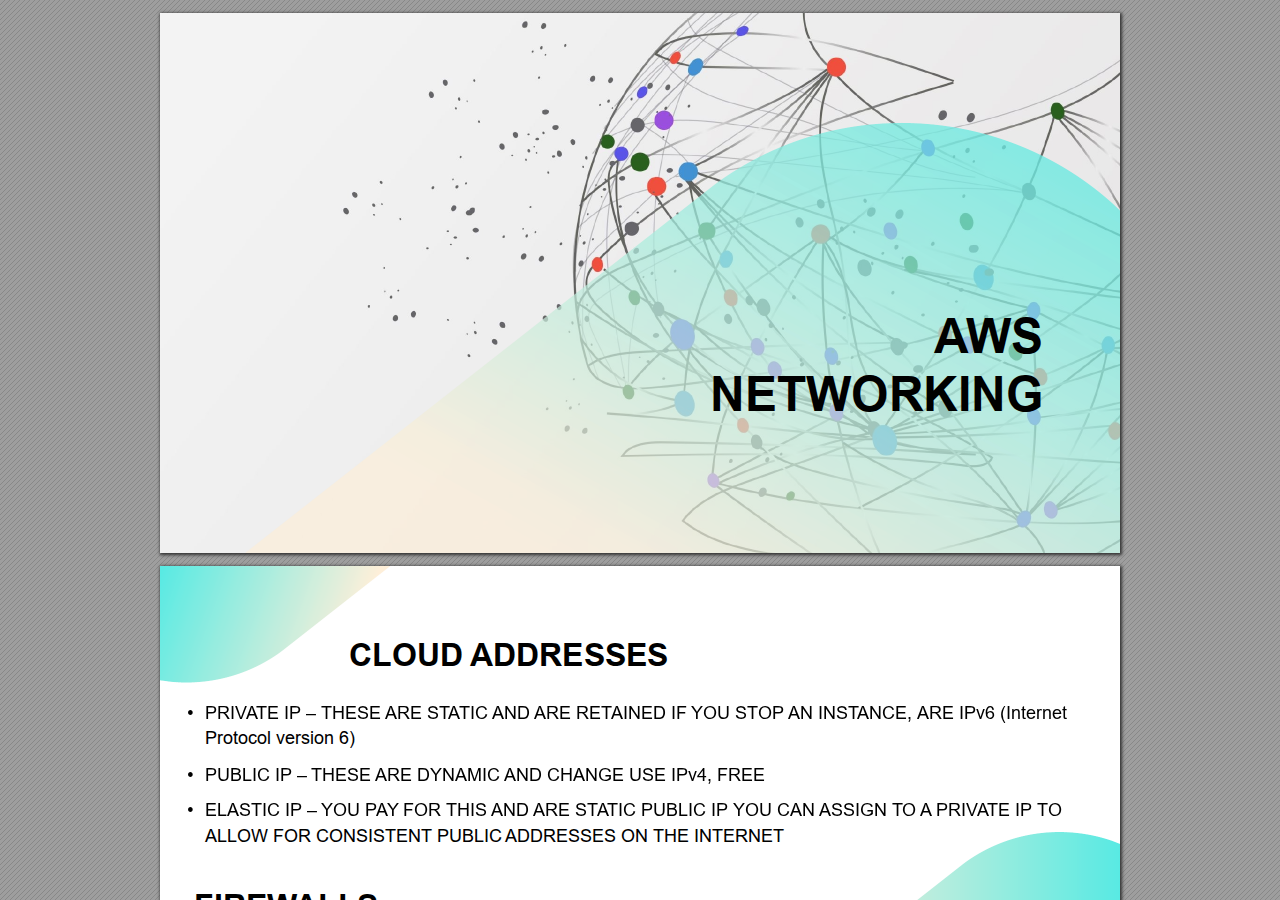
<file: index.html>
<!DOCTYPE html>
<!-- Created by pdf2htmlEX (https://github.com/coolwanglu/pdf2htmlex) -->
<html xmlns="http://www.w3.org/1999/xhtml">
<head>
<meta charset="utf-8"/>

<meta http-equiv="X-UA-Compatible" content="IE=edge,chrome=1"/>
<link rel="stylesheet" href="base.min.css"/>
<link rel="stylesheet" href="fancy.min.css"/>
<link rel="stylesheet" href="main.css"/>
<script src="compatibility.min.js"></script>
<script src="theViewer.min.js"></script>
<script>
try{
theViewer.defaultViewer = new theViewer.Viewer({});
}catch(e){}
</script>
<title></title>
</head>
<body>
<div id="sidebar">
<div id="outline">
</div>
</div>
<div id="page-container">
<div id="pf1" class="pf w0 h0" data-page-no="1"><div class="pc pc1 w0 h0"><img class="bi x0 y0 w0 h0" alt="" src="bg1.png"/><div class="t m0 x1 h1 y1 ff1 fs0 fc0 sc0 ls0 ws0">A<span class="_ _0"></span>WS </div><div class="t m0 x2 h1 y2 ff1 fs0 fc0 sc0 ls0 ws0">NETWORKING</div></div><div class="pi" data-data='{"ctm":[1.000000,0.000000,0.000000,1.000000,0.000000,0.000000]}'></div></div>
<div id="pf2" class="pf w0 h0" data-page-no="2"><div class="pc pc2 w0 h0"><img class="bi x0 y0 w0 h0" alt="" src="bg2.png"/><div class="t m0 x3 h2 y3 ff1 fs1 fc0 sc0 ls0 ws0">CLOUD <span class="_ _1"></span>ADDRESSES</div><div class="t m0 x4 h3 y4 ff2 fs2 fc0 sc0 ls0 ws0">•<span class="_ _2"> </span><span class="fs3">PRIV<span class="_ _1"></span>A<span class="_ _3"></span>TEIP<span class="_ _4"></span>–<span class="_ _4"></span>THESE<span class="_ _1"></span>AREST<span class="_ _1"></span>A<span class="_ _3"></span>TIC<span class="_ _5"></span>AND<span class="_ _1"></span>ARERET<span class="_ _1"></span>AINEDIF<span class="_ _4"></span>YOUST<span class="_ _4"></span>OP<span class="_ _4"></span><span class="_ _1"></span>ANINST<span class="_ _1"></span>ANCE,<span class="_ _5"></span>AREIPv6(Internet</span></div><div class="t m0 x5 h4 y5 ff3 fs3 fc0 sc0 ls0 ws0">Protocol version 6)</div><div class="t m0 x4 h3 y6 ff2 fs2 fc0 sc0 ls0 ws0">•<span class="_ _2"> </span><span class="fs3">PUBLICIP<span class="_ _4"></span>–<span class="_ _4"></span>THESE<span class="_ _1"></span>AREDYNAMIC<span class="_ _5"></span>ANDCHANGEUSEIPv4,FREE</span></div><div class="t m0 x4 h3 y7 ff2 fs2 fc0 sc0 ls0 ws0">•<span class="_ _2"> </span><span class="fs3">ELASTICIP<span class="_ _4"></span>–<span class="_ _4"></span>YOUP<span class="_ _3"></span>A<span class="_ _1"></span>Y<span class="_ _4"></span>FOR<span class="_ _4"></span>THIS<span class="_ _1"></span>AND<span class="_ _5"></span>AREST<span class="_ _3"></span>A<span class="_ _1"></span>TICPUBLICIP<span class="_ _4"></span><span class="_ _4"></span>YOUCAN<span class="_ _1"></span>ASSIGNT<span class="_ _4"></span>O<span class="_ _1"></span>A<span class="_ _5"></span>PRIV<span class="_ _3"></span>A<span class="_ _3"></span>TEIP<span class="_ _4"></span>T<span class="_ _4"></span>O</span></div><div class="t m0 x5 h4 y8 ff3 fs3 fc0 sc0 ls0 ws0">ALLOW FOR CONSISTENT<span class="_ _4"></span> PUBLIC <span class="_ _1"></span>ADDRESSES ON THE INTERNET</div><div class="t m0 x6 h2 y9 ff1 fs1 fc0 sc0 ls0 ws0">FIREW<span class="_ _6"></span>ALLS</div></div><div class="pi" data-data='{"ctm":[1.000000,0.000000,0.000000,1.000000,0.000000,0.000000]}'></div></div>
<div id="pf3" class="pf w0 h0" data-page-no="3"><div class="pc pc3 w0 h0"><img class="bi x0 y0 w0 h0" alt="" src="bg3.png"/><div class="t m0 x4 h1 ya ff1 fs0 fc0 sc0 ls0 ws0">VPC PEERING - </div><div class="t m0 x7 h5 yb ff3 fs4 fc0 sc0 ls0 ws0">A<span class="_ _5"></span> way of getting two VPCs to talk to each other<span class="_ _5"></span>.  By setting up </div><div class="t m0 x7 h5 yc ff3 fs4 fc0 sc0 ls0 ws0">an agreement, routing and security groups and passing the </div><div class="t m0 x7 h5 yd ff3 fs4 fc0 sc0 ls0 ws0">traf<span class="_ _4"></span>fic through the private <span class="_ _5"></span>Amazon Global Network.  </div><div class="t m0 x7 h5 ye ff3 fs4 fc0 sc0 ls0 ws0">All done by configuring software.</div><div class="t m0 x8 h1 yf ff1 fs0 fc0 sc0 ls0 ws0">VPC ENDPOINTS - </div><div class="t m0 x9 h4 y10 ff3 fs3 fc0 sc0 ls0 ws0">Direct connection from the VPC to <span class="_ _1"></span>A<span class="_ _4"></span>WS Services.  <span class="_ _4"></span>T<span class="_ _1"></span>wo types of VPC endpoints.</div></div><div class="pi" data-data='{"ctm":[1.000000,0.000000,0.000000,1.000000,0.000000,0.000000]}'></div></div>
<div id="pf4" class="pf w0 h0" data-page-no="4"><div class="pc pc4 w0 h0"><img class="bi x0 y0 w0 h0" alt="" src="bg4.png"/><div class="t m0 xa h6 y11 ff4 fs5 fc1 sc0 ls0 ws0">HYBRID </div><div class="t m0 xa h6 y12 ff4 fs5 fc1 sc0 ls0 ws0">C<span class="_ _4"></span>ONNE<span class="_ _1"></span>C<span class="_ _7"></span>TIVITY </div><div class="t m0 x5 h4 y13 ff3 fs3 fc1 sc0 ls0 ws0">VPCs talking to on-premise networks</div></div><div class="pi" data-data='{"ctm":[1.000000,0.000000,0.000000,1.000000,0.000000,0.000000]}'></div></div>
<div id="pf5" class="pf w0 h0" data-page-no="5"><div class="pc pc5 w0 h0"><img class="bi x0 y0 w0 h0" alt="" src="bg5.png"/><div class="t m0 xb h4 y14 ff1 fs3 fc0 sc0 ls0 ws0">A<span class="_ _1"></span>WS Client VPN <span class="ff2">–Basicallysoftwareclientonlaptop</span></div><div class="t m0 xb h7 y15 ff1 fs3 fc0 sc0 ls0 ws0">Site to Site VPN <span class="ff2 fs6">–AWSletsyoucreateaVirtualGatewayineachVPCthatenablesyoutoestablishaVPN(avirtualprivatenetwork)betweenyouron-premisenetworkand</span></div><div class="t m0 xb h8 y16 ff2 fs6 fc0 sc0 ls0 ws0">theVPC.TheconnectionissecuredoverIPsec.</div></div><div class="pi" data-data='{"ctm":[1.000000,0.000000,0.000000,1.000000,0.000000,0.000000]}'></div></div>
<div id="pf6" class="pf w0 h0" data-page-no="6"><div class="pc pc6 w0 h0"><img class="bi x0 y0 w0 h0" alt="" src="bg6.png"/><div class="t m0 xc h9 y17 ff1 fs7 fc0 sc0 ls0 ws0">A<span class="_ _6"></span>WS CloudHub <span class="ff2 fs3">–isasite-to-siteVPNpattern(HUB&amp;SPOKE)</span></div></div><div class="pi" data-data='{"ctm":[1.000000,0.000000,0.000000,1.000000,0.000000,0.000000]}'></div></div>
<div id="pf7" class="pf w0 h0" data-page-no="7"><div class="pc pc7 w0 h0"><img class="bi x0 y0 w0 h0" alt="" src="bg7.png"/><div class="t m0 xd ha y18 ff4 fs0 fc0 sc0 ls0 ws0">DIRE<span class="_ _5"></span>C<span class="_ _7"></span>T C<span class="_ _4"></span>ONNE<span class="_ _5"></span>CT(D<span class="_ _1"></span>X) - </div><div class="t m0 xe hb y19 ff5 fs8 fc0 sc0 ls0 ws0">A<span class="_ _4"></span>W<span class="_ _4"></span>S Direct Connect is a ph<span class="_ _4"></span>ysic<span class="_ _4"></span>al fibre link betw<span class="_ _4"></span>een your da<span class="_ _4"></span>ta cen<span class="_ _4"></span>tre and an A<span class="_ _5"></span>WS location. Y<span class="_ _1"></span>ou plug int<span class="_ _4"></span>o a rout<span class="_ _4"></span>er or switch a<span class="_ _4"></span>t your sit<span class="_ _4"></span>e, </div><div class="t m0 xe hc y1a ff6 fs8 fc0 sc0 ls0 ws0">connect to a Dir<span class="_ _4"></span>ect Connect partner or carrier<span class="_ _3"></span>, and they rout<span class="_ _4"></span>e tr<span class="_ _4"></span>affic dir<span class="_ _4"></span>ectly to A<span class="_ _5"></span>WS—bypassing the public int<span class="_ _4"></span>ernet f<span class="_ _4"></span>or f<span class="_ _4"></span>aster<span class="_ _3"></span>, more </div><div class="t m0 xe hb y1b ff5 fs8 fc0 sc0 ls0 ws0">secure perf<span class="_ _4"></span>ormance.  T<span class="_ _3"></span>akes w<span class="_ _4"></span>eeks to se<span class="_ _4"></span>tup because its essentially r<span class="_ _4"></span>e-r<span class="_ _4"></span>outing telecoms a<span class="_ _4"></span>t ph<span class="_ _4"></span>ysical bo<span class="_ _4"></span>x using a cr<span class="_ _4"></span>oss-over c<span class="_ _4"></span>able.  Its not </div><div class="t m0 xe hb y1c ff5 fs8 fc0 sc0 ls0 ws0">encrypted but y<span class="_ _4"></span>ou can apply IPSEC S25VPN o<span class="_ _4"></span>ver the top.   </div><div class="t m0 xe hb y1d ff5 fs8 fc0 sc0 ls0 ws0">Note the Virtual In<span class="_ _4"></span>terf<span class="_ _4"></span>ace has two options Hos<span class="_ _4"></span>ted VIF (shar<span class="_ _4"></span>ed) or Host<span class="_ _4"></span>ed Connection (Dedicat<span class="_ _4"></span>ed)</div><div class="t m0 xe hb y1e ff5 fs8 fc0 sc0 ls0 ws0">Public or Priva<span class="_ _4"></span>te options e<span class="_ _4"></span>xist on t<span class="_ _4"></span>op of this.</div></div><div class="pi" data-data='{"ctm":[1.000000,0.000000,0.000000,1.000000,0.000000,0.000000]}'></div></div>
<div id="pf8" class="pf w0 h0" data-page-no="8"><div class="pc pc8 w0 h0"><img class="bi x0 y0 w0 h0" alt="" src="bg8.png"/><div class="t m0 xf hd y1f ff4 fs9 fc0 sc0 ls0 ws0">DIRE<span class="_ _5"></span>C<span class="_ _7"></span>T C<span class="_ _4"></span>ONNE<span class="_ _5"></span>C<span class="_ _7"></span>T GA<span class="_ _8"></span>TEW<span class="_ _6"></span>A<span class="_ _8"></span>Y</div><div class="t m0 x10 h4 y20 ff3 fs3 fc0 sc0 ls0 ws0">A<span class="_ _1"></span> cost cutting solution to use DX for multiple VPCs in different regions</div><div class="t m0 x10 h4 y21 ff3 fs3 fc0 sc0 ls0 ws0">but from a single of<span class="_ _4"></span>fice</div></div><div class="pi" data-data='{"ctm":[1.000000,0.000000,0.000000,1.000000,0.000000,0.000000]}'></div></div>
<div id="pf9" class="pf w0 h0" data-page-no="9"><div class="pc pc9 w0 h0"><img class="bi x0 y0 w0 h0" alt="" src="bg9.png"/><div class="t m0 x11 h2 y22 ff1 fs1 fc0 sc0 ls0 ws0">PROBLEM WITH MUL<span class="_ _9"></span>TIPLE VPC PEERING</div><div class="t m0 x12 h4 y23 ff3 fs3 fc0 sc0 ls0 ws0">The example below shows how complicated trying to peer together 4 VPCs and connect them into</div><div class="t m0 x12 h4 y24 ff3 fs3 fc0 sc0 ls0 ws0">an on-premise network with a Site-to-Site VPN connection. </div></div><div class="pi" data-data='{"ctm":[1.000000,0.000000,0.000000,1.000000,0.000000,0.000000]}'></div></div>
<div id="pfa" class="pf w0 h0" data-page-no="a"><div class="pc pca w0 h0"><img class="bi x0 y0 w0 h0" alt="" src="bga.png"/><div class="t m0 x13 h2 y25 ff1 fs1 fc0 sc0 ls0 ws0">TRANSIT GA<span class="_ _9"></span>TEW<span class="_ _6"></span>A<span class="_ _a"></span>Y</div><div class="t m0 x14 h4 y26 ff3 fs3 fc0 sc0 ls0 ws0">A<span class="_ _1"></span> T<span class="_ _5"></span>ransit Gateway provides a simplified solution to setting up multiple VPN and VPC </div><div class="t m0 x14 h4 y27 ff3 fs3 fc0 sc0 ls0 ws0">peering&apos;s when you have multiple VPCs.   <span class="_ _1"></span>All the VPCs can go through the T<span class="_ _5"></span>ransit </div><div class="t m0 x14 h4 y28 ff3 fs3 fc0 sc0 ls0 ws0">Gateway and you can simply connect a Site to Site VPN or Direct Connection to </div><div class="t m0 x14 h4 y29 ff3 fs3 fc0 sc0 ls0 ws0">handle your on-premise connection</div></div><div class="pi" data-data='{"ctm":[1.000000,0.000000,0.000000,1.000000,0.000000,0.000000]}'></div></div>
</div>
<div class="loading-indicator">

</div>
</body>
</html>
</file>
<file: main.css>
.ff0{font-family:sans-serif;visibility:hidden;}
@font-face{font-family:ff1;src:url(f1.woff)format("woff");}.ff1{font-family:ff1;line-height:0.938477;font-style:normal;font-weight:normal;visibility:visible;}
@font-face{font-family:ff2;src:url(f2.woff)format("woff");}.ff2{font-family:ff2;line-height:0.938965;font-style:normal;font-weight:normal;visibility:visible;}
@font-face{font-family:ff3;src:url(f3.woff)format("woff");}.ff3{font-family:ff3;line-height:0.938965;font-style:normal;font-weight:normal;visibility:visible;}
@font-face{font-family:ff4;src:url(f4.woff)format("woff");}.ff4{font-family:ff4;line-height:0.877930;font-style:normal;font-weight:normal;visibility:visible;}
@font-face{font-family:ff5;src:url(f5.woff)format("woff");}.ff5{font-family:ff5;line-height:0.740723;font-style:normal;font-weight:normal;visibility:visible;}
@font-face{font-family:ff6;src:url(f6.woff)format("woff");}.ff6{font-family:ff6;line-height:0.867676;font-style:normal;font-weight:normal;visibility:visible;}
@font-face{font-family:ff7;src:url(f7.woff)format("woff");}.ff7{font-family:ff7;line-height:1.083496;font-style:normal;font-weight:normal;visibility:visible;}
@font-face{font-family:ff8;src:url(f8.woff)format("woff");}.ff8{font-family:ff8;line-height:1.010742;font-style:normal;font-weight:normal;visibility:visible;}
@font-face{font-family:ff9;src:url(f9.woff)format("woff");}.ff9{font-family:ff9;line-height:0.871094;font-style:normal;font-weight:normal;visibility:visible;}
@font-face{font-family:ffa;src:url(fa.woff)format("woff");}.ffa{font-family:ffa;line-height:0.861816;font-style:normal;font-weight:normal;visibility:visible;}
.m0{transform:matrix(0.250000,0.000000,0.000000,0.250000,0,0);-ms-transform:matrix(0.250000,0.000000,0.000000,0.250000,0,0);-webkit-transform:matrix(0.250000,0.000000,0.000000,0.250000,0,0);}
.v0{vertical-align:0.000000px;}
.ls0{letter-spacing:0.000000px;}
.sc_{text-shadow:none;}
.sc0{text-shadow:-0.015em 0 transparent,0 0.015em transparent,0.015em 0 transparent,0 -0.015em  transparent;}
@media screen and (-webkit-min-device-pixel-ratio:0){
.sc_{-webkit-text-stroke:0px transparent;}
.sc0{-webkit-text-stroke:0.015em transparent;text-shadow:none;}
}
.ws0{word-spacing:0.000000px;}
._9{margin-left:-14.300000px;}
._b{margin-left:-11.648000px;}
._0{margin-left:-10.560000px;}
._a{margin-left:-9.472000px;}
._6{margin-left:-7.040000px;}
._3{margin-left:-5.920000px;}
._1{margin-left:-4.736000px;}
._5{margin-left:-3.184000px;}
._4{margin-left:-1.296000px;}
._8{width:1.952000px;}
._2{width:46.299997px;}
._7{width:57.499997px;}
.fc2{color:rgb(146,208,80);}
.fc1{color:rgb(112,48,160);}
.fc0{color:rgb(0,0,0);}
.fs6{font-size:40.000000px;}
.fs5{font-size:42.000000px;}
.fs4{font-size:44.000000px;}
.fsa{font-size:56.000000px;}
.fs7{font-size:60.000000px;}
.fs3{font-size:72.000000px;}
.fs2{font-size:74.000000px;}
.fs9{font-size:112.000000px;}
.fs1{font-size:128.000000px;}
.fsb{font-size:172.000000px;}
.fs0{font-size:192.000000px;}
.fs8{font-size:240.000000px;}
.y0{bottom:0.000000px;}
.y15{bottom:101.853882px;}
.y30{bottom:120.628204px;}
.y14{bottom:125.053879px;}
.y2f{bottom:142.228207px;}
.y2{bottom:142.304642px;}
.y13{bottom:148.253876px;}
.y2e{bottom:163.828209px;}
.y12{bottom:171.453873px;}
.y2d{bottom:185.428207px;}
.y9{bottom:188.928677px;}
.y11{bottom:194.579422px;}
.y1{bottom:199.904640px;}
.y10{bottom:217.779419px;}
.yf{bottom:240.979416px;}
.y26{bottom:246.134062px;}
.y8{bottom:263.723984px;}
.ye{bottom:264.179413px;}
.y2c{bottom:264.911509px;}
.y2b{bottom:279.704865px;}
.y25{bottom:284.703785px;}
.yd{bottom:287.379414px;}
.y7{bottom:289.643982px;}
.y1f{bottom:297.953903px;}
.yc{bottom:310.579412px;}
.y1e{bottom:321.079445px;}
.y6{bottom:325.563980px;}
.y17{bottom:337.799629px;}
.y29{bottom:343.155222px;}
.y1d{bottom:344.279442px;}
.y38{bottom:344.716339px;}
.y16{bottom:359.399628px;}
.y5{bottom:361.483986px;}
.y24{bottom:366.102631px;}
.y1c{bottom:367.479439px;}
.y37{bottom:373.196335px;}
.y43{bottom:380.192078px;}
.y1b{bottom:380.753902px;}
.y4{bottom:387.403990px;}
.y23{bottom:395.902634px;}
.yb{bottom:399.279099px;}
.y36{bottom:401.676331px;}
.y42{bottom:401.792084px;}
.y1a{bottom:403.879440px;}
.y28{bottom:407.267647px;}
.y3b{bottom:410.264214px;}
.y22{bottom:415.702633px;}
.y2a{bottom:417.134146px;}
.y35{bottom:420.156334px;}
.y41{bottom:423.392082px;}
.y3e{bottom:425.549095px;}
.y19{bottom:427.079442px;}
.y3a{bottom:431.864214px;}
.ya{bottom:433.839104px;}
.y21{bottom:435.502632px;}
.y34{bottom:438.636337px;}
.y3{bottom:439.533184px;}
.y40{bottom:444.992083px;}
.y3d{bottom:447.149096px;}
.y33{bottom:457.116338px;}
.y3c{bottom:474.083210px;}
.y20{bottom:474.959621px;}
.y27{bottom:479.267651px;}
.y31{bottom:479.889290px;}
.y18{bottom:480.139759px;}
.y32{bottom:487.349110px;}
.y3f{bottom:488.156626px;}
.y39{bottom:488.795109px;}
.h9{height:29.140625px;}
.h8{height:30.597656px;}
.h6{height:32.033203px;}
.h5{height:32.054688px;}
.h10{height:38.281250px;}
.hf{height:38.800781px;}
.ha{height:43.710938px;}
.hc{height:52.417969px;}
.h4{height:52.453125px;}
.h3{height:53.910156px;}
.h7{height:57.585938px;}
.hd{height:81.539062px;}
.h2{height:93.187500px;}
.h11{height:119.593750px;}
.he{height:133.500000px;}
.h1{height:139.781250px;}
.hb{height:166.875000px;}
.h0{height:540.000000px;}
.w0{width:960.000000px;}
.x0{left:0.000000px;}
.xc{left:7.200012px;}
.xe{left:13.875122px;}
.xd{left:16.825989px;}
.xf{left:20.847900px;}
.xb{left:24.642197px;}
.x4{left:27.328979px;}
.x11{left:30.738373px;}
.x6{left:33.625061px;}
.x17{left:34.897491px;}
.x5{left:45.328979px;}
.x16{left:77.749451px;}
.x8{left:83.223145px;}
.x7{left:91.199997px;}
.x9{left:96.738434px;}
.x18{left:103.068115px;}
.xa{left:109.199768px;}
.x19{left:146.035767px;}
.x13{left:171.771545px;}
.x3{left:189.154022px;}
.x15{left:210.540649px;}
.x14{left:248.748444px;}
.x12{left:321.295532px;}
.x2{left:550.183136px;}
.x10{left:684.474792px;}
.x1{left:774.151886px;}
@media print{
.v0{vertical-align:0.000000pt;}
.ls0{letter-spacing:0.000000pt;}
.ws0{word-spacing:0.000000pt;}
._9{margin-left:-19.066667pt;}
._b{margin-left:-15.530667pt;}
._0{margin-left:-14.080000pt;}
._a{margin-left:-12.629333pt;}
._6{margin-left:-9.386667pt;}
._3{margin-left:-7.893333pt;}
._1{margin-left:-6.314667pt;}
._5{margin-left:-4.245333pt;}
._4{margin-left:-1.728000pt;}
._8{width:2.602667pt;}
._2{width:61.733329pt;}
._7{width:76.666663pt;}
.fs6{font-size:53.333333pt;}
.fs5{font-size:56.000000pt;}
.fs4{font-size:58.666667pt;}
.fsa{font-size:74.666667pt;}
.fs7{font-size:80.000000pt;}
.fs3{font-size:96.000000pt;}
.fs2{font-size:98.666667pt;}
.fs9{font-size:149.333333pt;}
.fs1{font-size:170.666667pt;}
.fsb{font-size:229.333333pt;}
.fs0{font-size:256.000000pt;}
.fs8{font-size:320.000000pt;}
.y0{bottom:0.000000pt;}
.y15{bottom:135.805176pt;}
.y30{bottom:160.837606pt;}
.y14{bottom:166.738505pt;}
.y2f{bottom:189.637609pt;}
.y2{bottom:189.739522pt;}
.y13{bottom:197.671834pt;}
.y2e{bottom:218.437612pt;}
.y12{bottom:228.605164pt;}
.y2d{bottom:247.237610pt;}
.y9{bottom:251.904902pt;}
.y11{bottom:259.439229pt;}
.y1{bottom:266.539520pt;}
.y10{bottom:290.372559pt;}
.yf{bottom:321.305888pt;}
.y26{bottom:328.178749pt;}
.y8{bottom:351.631978pt;}
.ye{bottom:352.239217pt;}
.y2c{bottom:353.215345pt;}
.y2b{bottom:372.939819pt;}
.y25{bottom:379.605047pt;}
.yd{bottom:383.172551pt;}
.y7{bottom:386.191976pt;}
.y1f{bottom:397.271871pt;}
.yc{bottom:414.105883pt;}
.y1e{bottom:428.105927pt;}
.y6{bottom:434.085307pt;}
.y17{bottom:450.399506pt;}
.y29{bottom:457.540296pt;}
.y1d{bottom:459.039256pt;}
.y38{bottom:459.621785pt;}
.y16{bottom:479.199504pt;}
.y5{bottom:481.978648pt;}
.y24{bottom:488.136841pt;}
.y1c{bottom:489.972585pt;}
.y37{bottom:497.595113pt;}
.y43{bottom:506.922770pt;}
.y1b{bottom:507.671870pt;}
.y4{bottom:516.538653pt;}
.y23{bottom:527.870178pt;}
.yb{bottom:532.372131pt;}
.y36{bottom:535.568441pt;}
.y42{bottom:535.722778pt;}
.y1a{bottom:538.505920pt;}
.y28{bottom:543.023529pt;}
.y3b{bottom:547.018951pt;}
.y22{bottom:554.270177pt;}
.y2a{bottom:556.178861pt;}
.y35{bottom:560.208445pt;}
.y41{bottom:564.522776pt;}
.y3e{bottom:567.398794pt;}
.y19{bottom:569.439256pt;}
.y3a{bottom:575.818952pt;}
.ya{bottom:578.452138pt;}
.y21{bottom:580.670176pt;}
.y34{bottom:584.848450pt;}
.y3{bottom:586.044245pt;}
.y40{bottom:593.322777pt;}
.y3d{bottom:596.198794pt;}
.y33{bottom:609.488450pt;}
.y3c{bottom:632.110947pt;}
.y20{bottom:633.279495pt;}
.y27{bottom:639.023534pt;}
.y31{bottom:639.852386pt;}
.y18{bottom:640.186345pt;}
.y32{bottom:649.798813pt;}
.y3f{bottom:650.875501pt;}
.y39{bottom:651.726812pt;}
.h9{height:38.854167pt;}
.h8{height:40.796875pt;}
.h6{height:42.710938pt;}
.h5{height:42.739583pt;}
.h10{height:51.041667pt;}
.hf{height:51.734375pt;}
.ha{height:58.281250pt;}
.hc{height:69.890625pt;}
.h4{height:69.937500pt;}
.h3{height:71.880208pt;}
.h7{height:76.781250pt;}
.hd{height:108.718750pt;}
.h2{height:124.250000pt;}
.h11{height:159.458333pt;}
.he{height:178.000000pt;}
.h1{height:186.375000pt;}
.hb{height:222.500000pt;}
.h0{height:720.000000pt;}
.w0{width:1280.000000pt;}
.x0{left:0.000000pt;}
.xc{left:9.600016pt;}
.xe{left:18.500163pt;}
.xd{left:22.434652pt;}
.xf{left:27.797201pt;}
.xb{left:32.856262pt;}
.x4{left:36.438639pt;}
.x11{left:40.984497pt;}
.x6{left:44.833415pt;}
.x17{left:46.529989pt;}
.x5{left:60.438639pt;}
.x16{left:103.665934pt;}
.x8{left:110.964193pt;}
.x7{left:121.599996pt;}
.x9{left:128.984578pt;}
.x18{left:137.424154pt;}
.xa{left:145.599691pt;}
.x19{left:194.714355pt;}
.x13{left:229.028727pt;}
.x3{left:252.205363pt;}
.x15{left:280.720866pt;}
.x14{left:331.664591pt;}
.x12{left:428.394043pt;}
.x2{left:733.577515pt;}
.x10{left:912.633057pt;}
.x1{left:1032.202515pt;}
}
</file>
<file: base.min.css>
/*! 
 * Base CSS
 * Copyright 2012,2013 Lu Wang <coolwanglu@gmail.com> 
 * https://github.com/coolwanglu/pdf2htmlEX/blob/master/share/LICENSE
 */#sidebar{position:absolute;top:0;left:0;bottom:0;width:250px;padding:0;margin:0;overflow:auto}#page-container{position:absolute;top:0;left:0;margin:0;padding:0;border:0}@media screen{#sidebar.opened+#page-container{left:250px}#page-container{bottom:0;right:0;overflow:auto}.loading-indicator{display:none}.loading-indicator.active{display:block;position:absolute;width:64px;height:64px;top:50%;left:50%;margin-top:-32px;margin-left:-32px}.loading-indicator img{position:absolute;top:0;left:0;bottom:0;right:0}}@media print{@page{margin:0}html{margin:0}body{margin:0;-webkit-print-color-adjust:exact}#sidebar{display:none}#page-container{width:auto;height:auto;overflow:visible;background-color:transparent}.d{display:none}}.pf{position:relative;background-color:white;overflow:hidden;margin:0;border:0}.pc{position:absolute;border:0;padding:0;margin:0;top:0;left:0;width:100%;height:100%;overflow:hidden;display:block;transform-origin:0 0;-ms-transform-origin:0 0;-webkit-transform-origin:0 0}.pc.opened{display:block}.bf{position:absolute;border:0;margin:0;top:0;bottom:0;width:100%;height:100%;-ms-user-select:none;-moz-user-select:none;-webkit-user-select:none;user-select:none}.bi{position:absolute;border:0;margin:0;-ms-user-select:none;-moz-user-select:none;-webkit-user-select:none;user-select:none}@media print{.pf{margin:0;box-shadow:none;page-break-after:always;page-break-inside:avoid}@-moz-document url-prefix(){.pf{overflow:visible;border:1px solid #fff}.pc{overflow:visible}}}.c{position:absolute;border:0;padding:0;margin:0;overflow:hidden;display:block}.t{position:absolute;white-space:pre;font-size:1px;transform-origin:0 100%;-ms-transform-origin:0 100%;-webkit-transform-origin:0 100%;unicode-bidi:bidi-override;-moz-font-feature-settings:"liga" 0}.t:after{content:''}.t:before{content:'';display:inline-block}.t span{position:relative;unicode-bidi:bidi-override}._{display:inline-block;color:transparent;z-index:-1}::selection{background:rgba(127,255,255,0.4)}::-moz-selection{background:rgba(127,255,255,0.4)}.pi{display:none}.d{position:absolute;transform-origin:0 100%;-ms-transform-origin:0 100%;-webkit-transform-origin:0 100%}.it{border:0;background-color:rgba(255,255,255,0.0)}.ir:hover{cursor:pointer}
</file>
<file: fancy.min.css>
/*! 
 * Fancy styles
 * Copyright 2012,2013 Lu Wang <coolwanglu@gmail.com> 
 * https://github.com/coolwanglu/pdf2htmlEX/blob/master/share/LICENSE
 */@keyframes fadein{from{opacity:0}to{opacity:1}}@-webkit-keyframes fadein{from{opacity:0}to{opacity:1}}@keyframes swing{0{transform:rotate(0)}10%{transform:rotate(0)}90%{transform:rotate(720deg)}100%{transform:rotate(720deg)}}@-webkit-keyframes swing{0{-webkit-transform:rotate(0)}10%{-webkit-transform:rotate(0)}90%{-webkit-transform:rotate(720deg)}100%{-webkit-transform:rotate(720deg)}}@media screen{#sidebar{background-color:#2f3236;background-image:url("[data-uri]")}#outline{font-family:Georgia,Times,"Times New Roman",serif;font-size:13px;margin:2em 1em}#outline ul{padding:0}#outline li{list-style-type:none;margin:1em 0}#outline li>ul{margin-left:1em}#outline a,#outline a:visited,#outline a:hover,#outline a:active{line-height:1.2;color:#e8e8e8;text-overflow:ellipsis;white-space:nowrap;text-decoration:none;display:block;overflow:hidden;outline:0}#outline a:hover{color:#0cf}#page-container{background-color:#9e9e9e;background-image:url("[data-uri]");-webkit-transition:left 500ms;transition:left 500ms}.pf{margin:13px auto;box-shadow:1px 1px 3px 1px #333;border-collapse:separate}.pc.opened{-webkit-animation:fadein 100ms;animation:fadein 100ms}.loading-indicator.active{-webkit-animation:swing 1.5s ease-in-out .01s infinite alternate none;animation:swing 1.5s ease-in-out .01s infinite alternate none}.checked{background:no-repeat url([data-uri])}}
</file>
